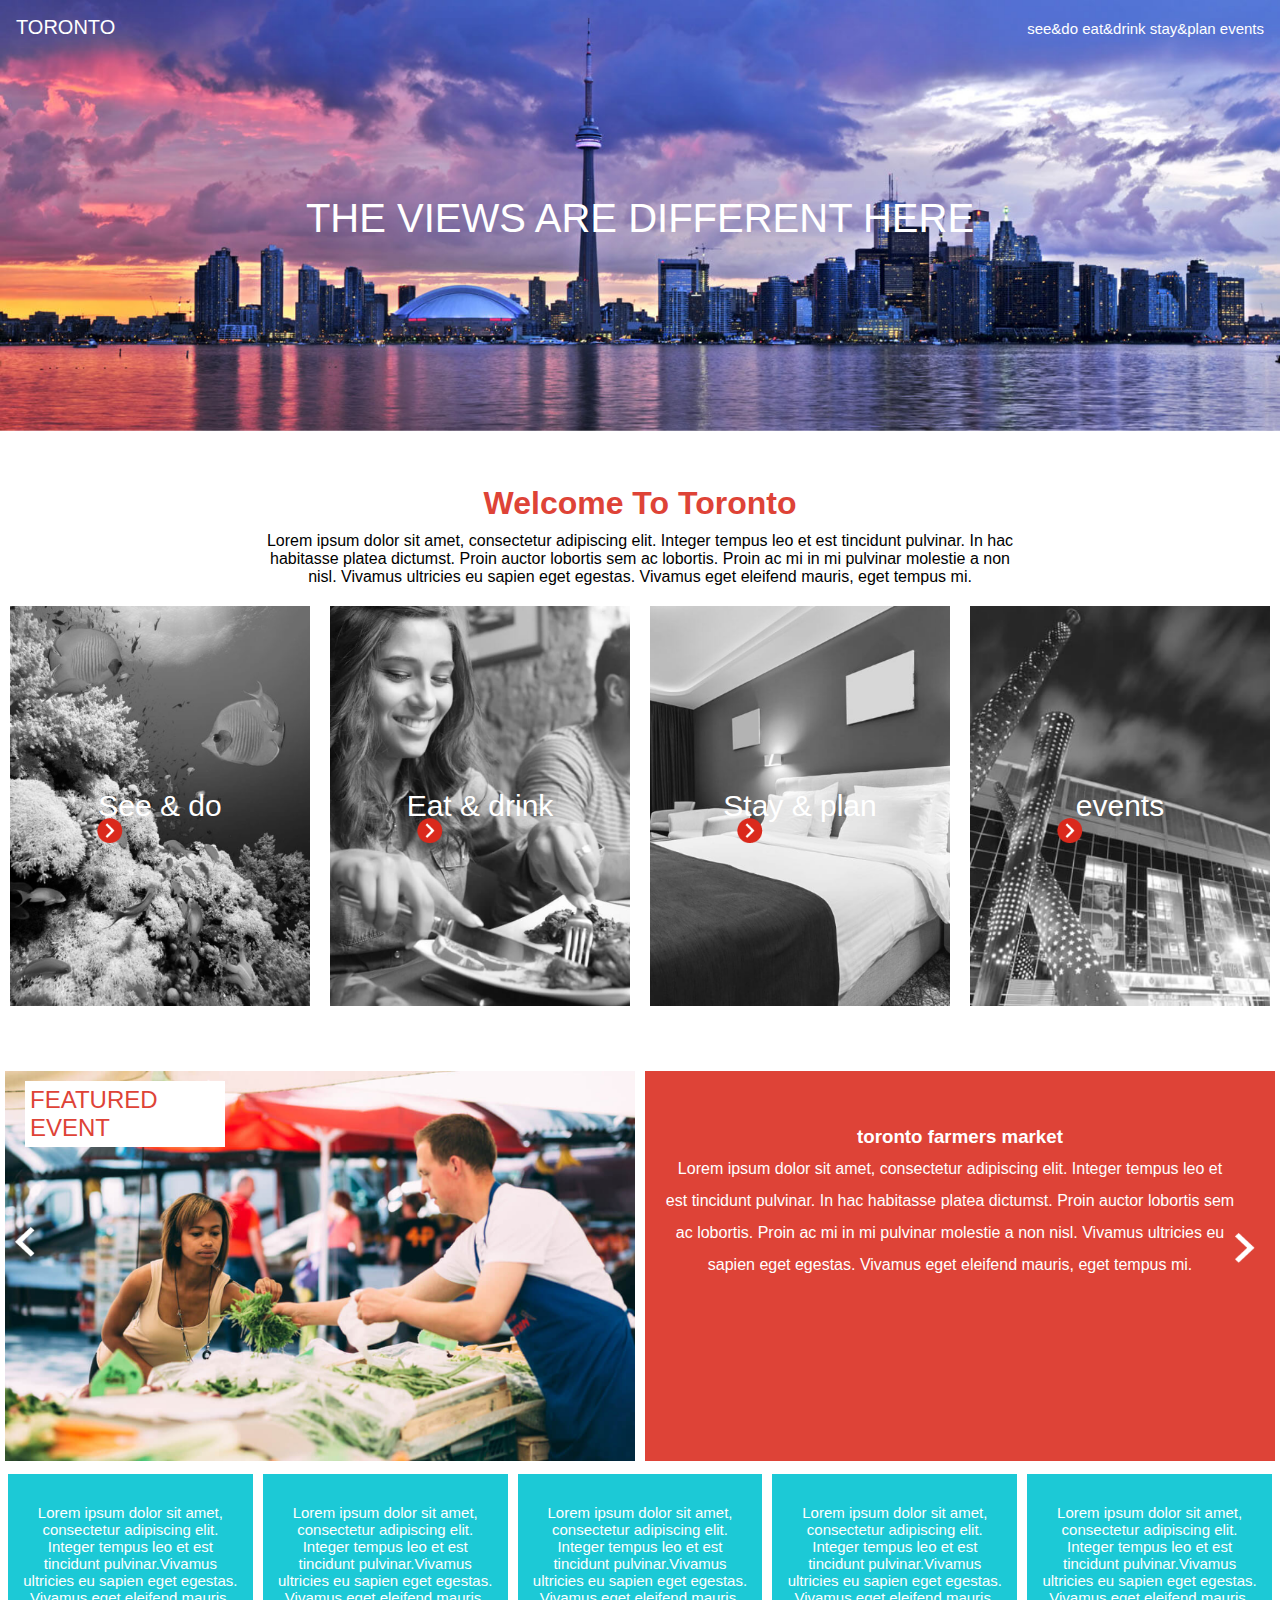
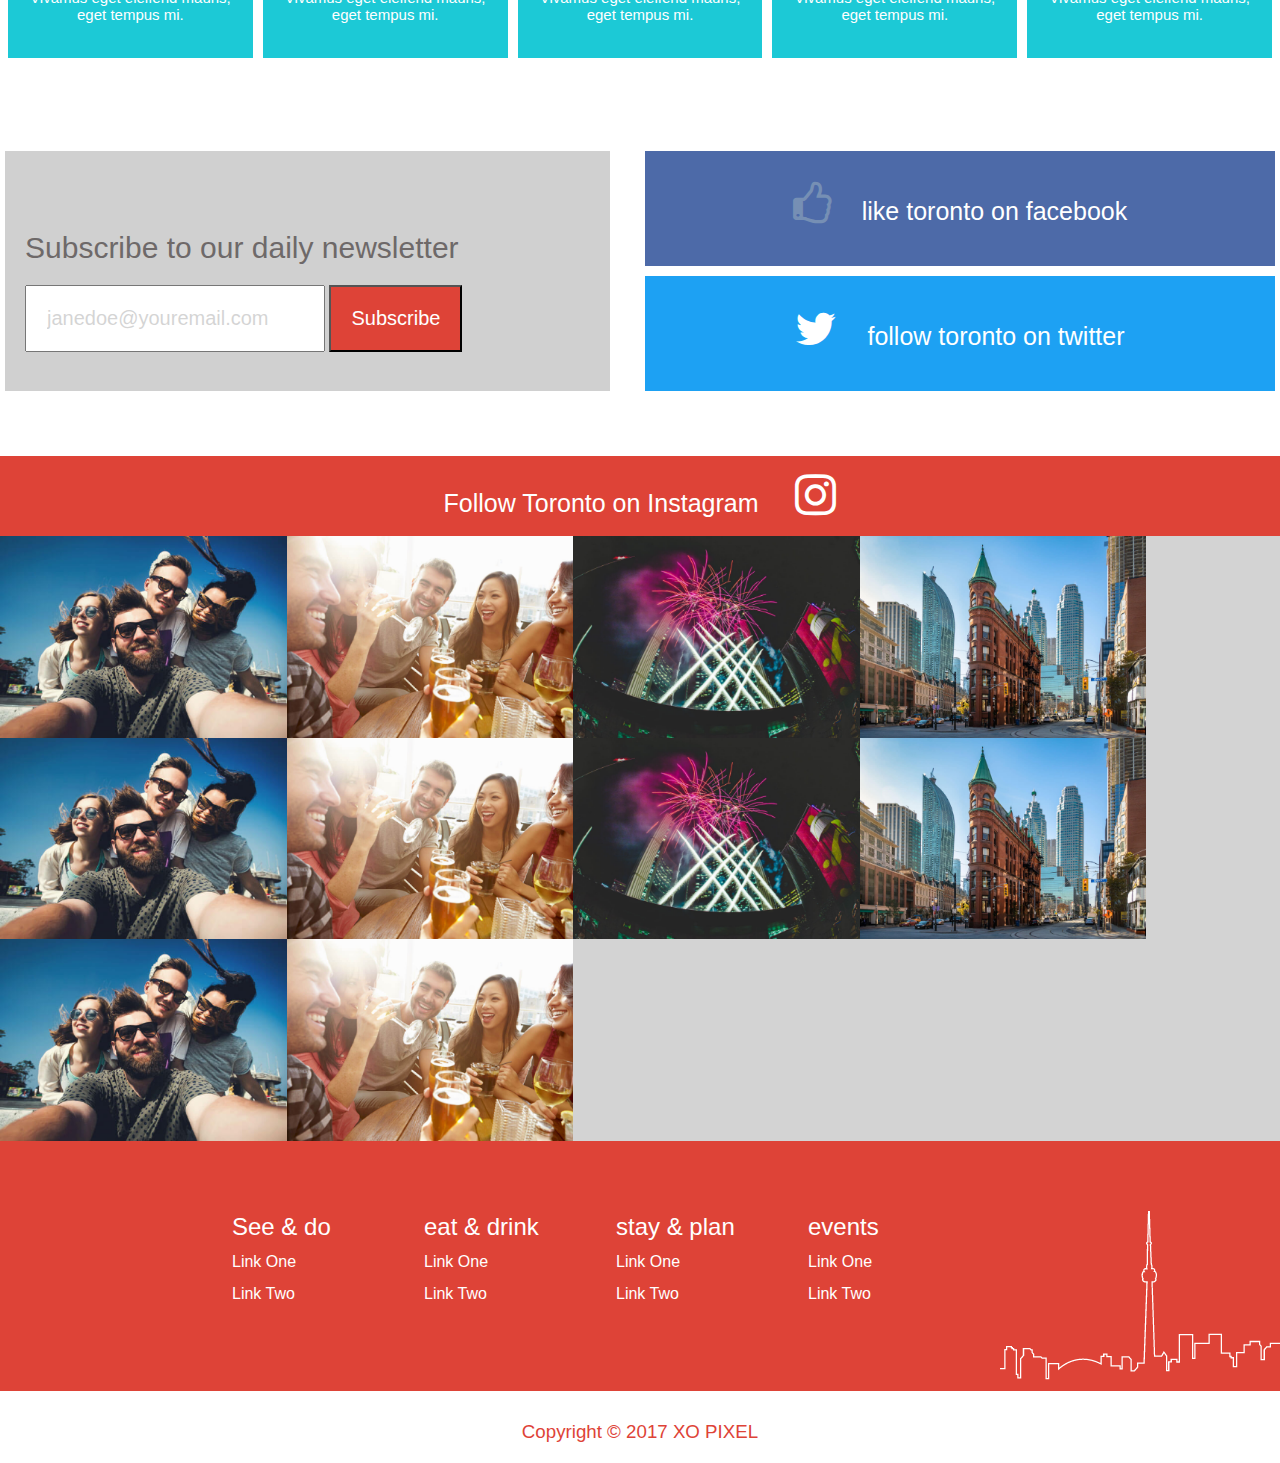
<file: index.html>
<!DOCTYPE html>
<html lang="en">
<head>
    <meta charset="UTF-8">
    <meta name="viewport" content="width=device-width, initial-scale=1.0">
    <link rel="stylesheet" href="style.css">
    <link rel="stylesheet" href="https://cdnjs.cloudflare.com/ajax/libs/font-awesome/4.7.0/css/font-awesome.min.css">
    <title>Document</title>
</head>
<body>
    <header>
        <div class="container">
            <img src="./img/AdobeStock_10709082.png" alt=""> 
            <div class="centered">The views are different here</div>
            <div class="top-left">Toronto</div>
            <div class="top-right">
                    <ul>
                        <li>see&do</li>
                        <li>eat&drink</li>
                        <li>stay&plan</li>
                        <li>events</li>
                    </ul>
            </div>

        </div> 
        <h1>Welcome to Toronto</h1>  
            <p class="welcome">Lorem ipsum dolor sit amet, consectetur adipiscing elit. Integer tempus leo et est tincidunt pulvinar. 
                In hac habitasse platea dictumst. Proin auctor lobortis sem ac lobortis. Proin ac mi in mi pulvinar molestie a non nisl. 
                Vivamus ultricies eu sapien eget egestas. Vivamus eget eleifend mauris, eget tempus mi.
            </p>
    </header>
    <div class="menu">
        <p class="See">See & do 
         <br><img class="arrow-button" src="./img/Arrow Button.png" alt=""></p>
        <p class="Eat">Eat & drink
         <br><img class="arrow-button" src="./img/Arrow Button.png" alt=""></p>
        <p class="Stay">Stay & plan
         <br><img class="arrow-button" src="./img/Arrow Button.png" alt=""></p>
        <p class="Event">events        
         <br><img class="arrow-button" src="./img/Arrow Button.png" alt=""></p>
    </div>

    <div class="content1">
        <div class="Featured_event">
            <h2>Featured Event</h2>
            <input class="path_left" type="image" src="./img/path_left.png" /></div>
        <div class="Featured_event2">
            <h3 width="400px" ><font color="white">toronto farmers market</font></h3>  
            <input class="path" type="image" src="./img/path.png" />
            <p>Lorem ipsum dolor sit amet, consectetur adipiscing elit. Integer tempus leo et est tincidunt pulvinar. 
                In hac habitasse platea dictumst. Proin auctor lobortis sem ac lobortis. Proin ac mi in mi pulvinar molestie a non nisl. 
                Vivamus ultricies eu sapien eget egestas. Vivamus eget eleifend mauris, eget tempus mi.</p><br>
                
        </div>

    </div>

    <div class="content">
        <div class="item1">Lorem ipsum dolor sit amet, consectetur adipiscing elit. 
            Integer tempus leo et est tincidunt pulvinar.Vivamus ultricies eu sapien eget egestas. 
            Vivamus eget eleifend mauris, eget tempus mi.</div>
        <div class="item2">Lorem ipsum dolor sit amet, consectetur adipiscing elit. 
            Integer tempus leo et est tincidunt pulvinar.Vivamus ultricies eu sapien eget egestas. 
            Vivamus eget eleifend mauris, eget tempus mi.</div>
        <div class="item3">Lorem ipsum dolor sit amet, consectetur adipiscing elit. 
            Integer tempus leo et est tincidunt pulvinar.Vivamus ultricies eu sapien eget egestas. 
            Vivamus eget eleifend mauris, eget tempus mi.</div>  
        <div class="item4">Lorem ipsum dolor sit amet, consectetur adipiscing elit. 
            Integer tempus leo et est tincidunt pulvinar.Vivamus ultricies eu sapien eget egestas. 
            Vivamus eget eleifend mauris, eget tempus mi.</div>
        <div class="item5">Lorem ipsum dolor sit amet, consectetur adipiscing elit. 
            Integer tempus leo et est tincidunt pulvinar.Vivamus ultricies eu sapien eget egestas. 
            Vivamus eget eleifend mauris, eget tempus mi.</div>
    </div>

    <div class="social">
        <div class="subscribe">
            <h3 id="sub">Subscribe to our daily newsletter</h3>
            <input type="text" placeholder="janedoe@youremail.com">
            <button>Subscribe</button>
        </div>
        <div class="facebook"><span><i class="fa fa-thumbs-o-up w3-text-indigo" style="font-size:45px;"></i></span>like toronto on facebook</div>
        <div class="twitter"><span><i class="fa fa-twitter" style="font-size:45px"></i></span>follow toronto on twitter</div>


    </div>
<footer>
    <div class="instagram"><span>Follow Toronto on Instagram</span> 
        <i class="fa fa-instagram" style="font-size:48px;color:white"></i>

    </div>

    <div class="pictures">
        <div>
            <img src="./img/foot_Image1.png"></img>
            <img src="./img/foot_Image2.png"></img>
            <img src="./img/foot_Image3.png"></img>
            <img src="./img/foot_Image4.png"></img>
            <img src="./img/foot_Image1.png"></img>
            <img src="./img/foot_Image2.png"></img>
            <img src="./img/foot_Image3.png"></img>
            <img src="./img/foot_Image4.png"></img>
            <img src="./img/foot_Image1.png"></img>
            <img src="./img/foot_Image2.png"></img>
        </div>
    </div>
    <div class="foot_menu">
        <div></div>
        <div ><font size="5px">See & do</font> <br>Link One <br> Link Two </div>
        <div><font size="5px">eat & drink</font> <br>Link One <br> Link Two</div>
        <div><font size="5px">stay & plan</font> <br>Link One <br> Link Two</div>
        <div><font size="5px">events</font> <br>Link One <br> Link Two</div>
        
        <div class="line_art"><img src="./img/Toronto Line Art.png" alt=""></div>
    </div>
    <h3>Copyright © 2017 XO PIXEL</h3>
</footer>    
</body>

</html>
</file>
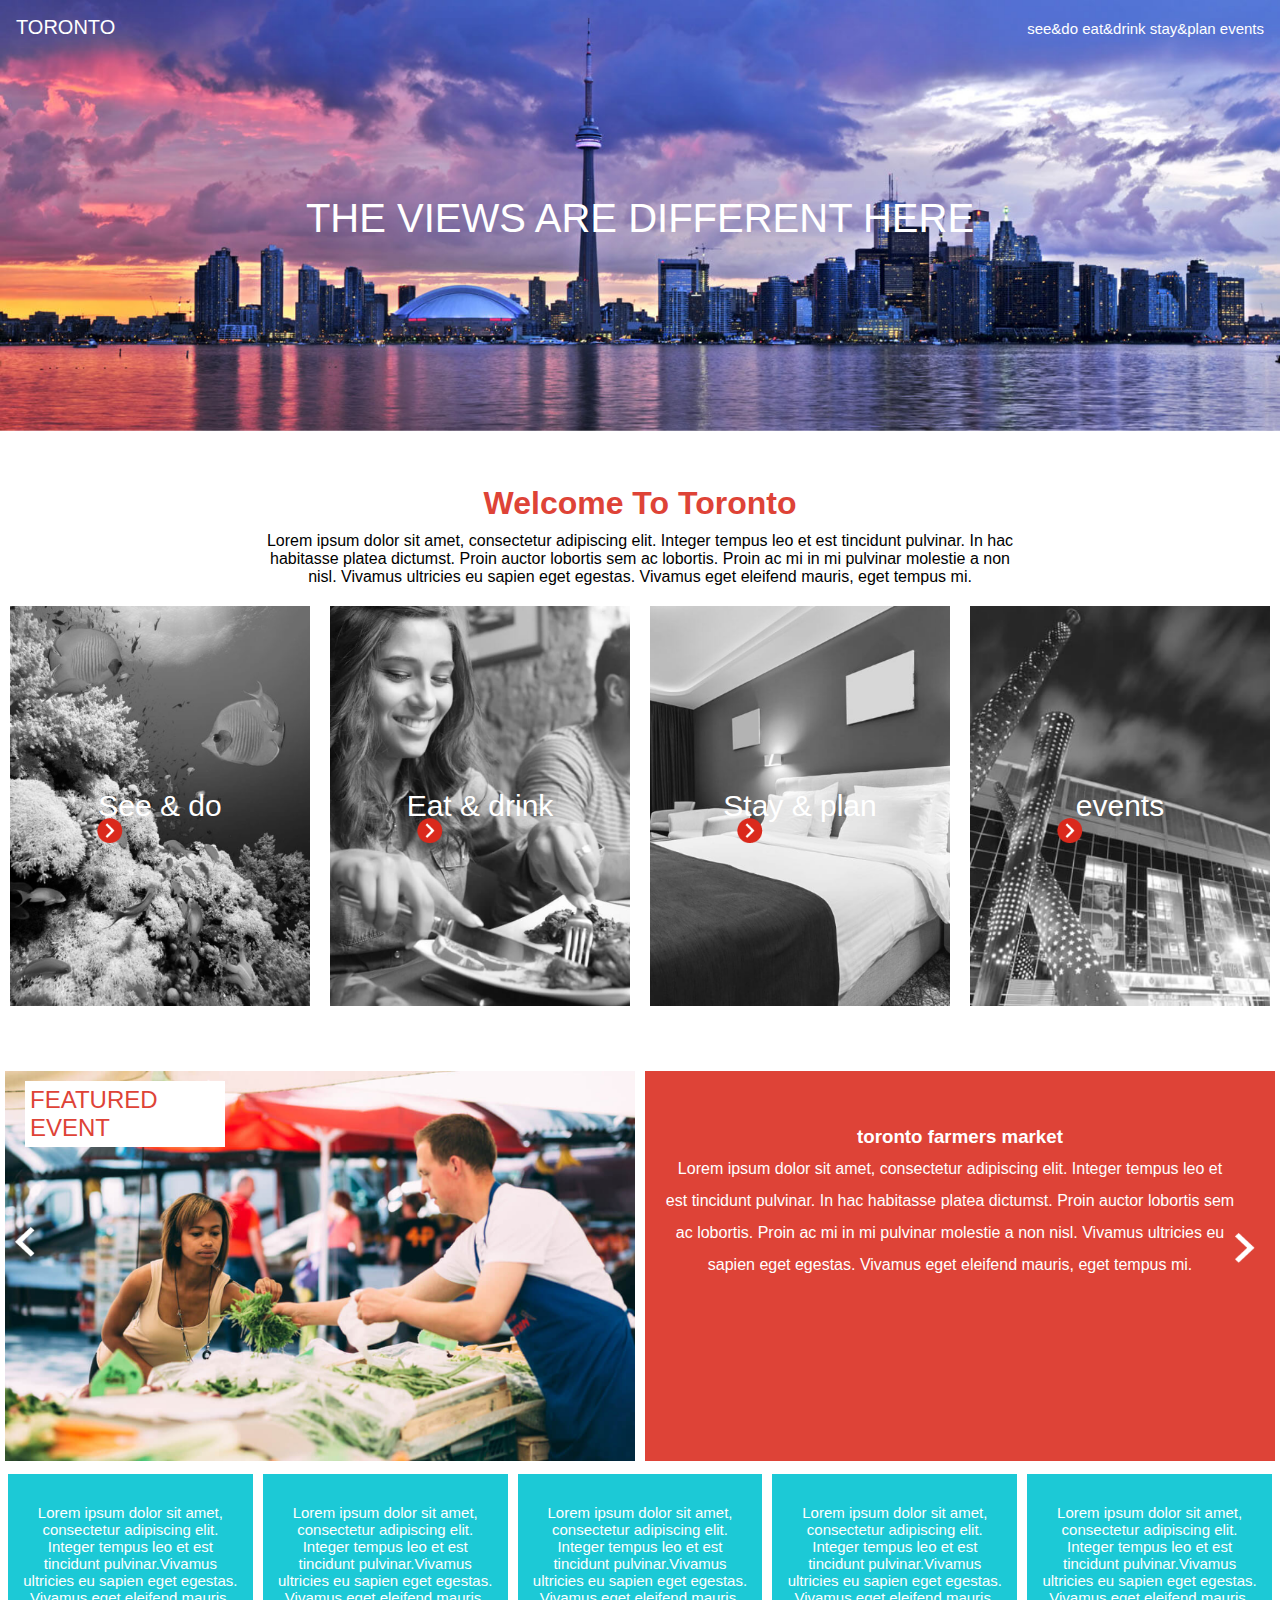
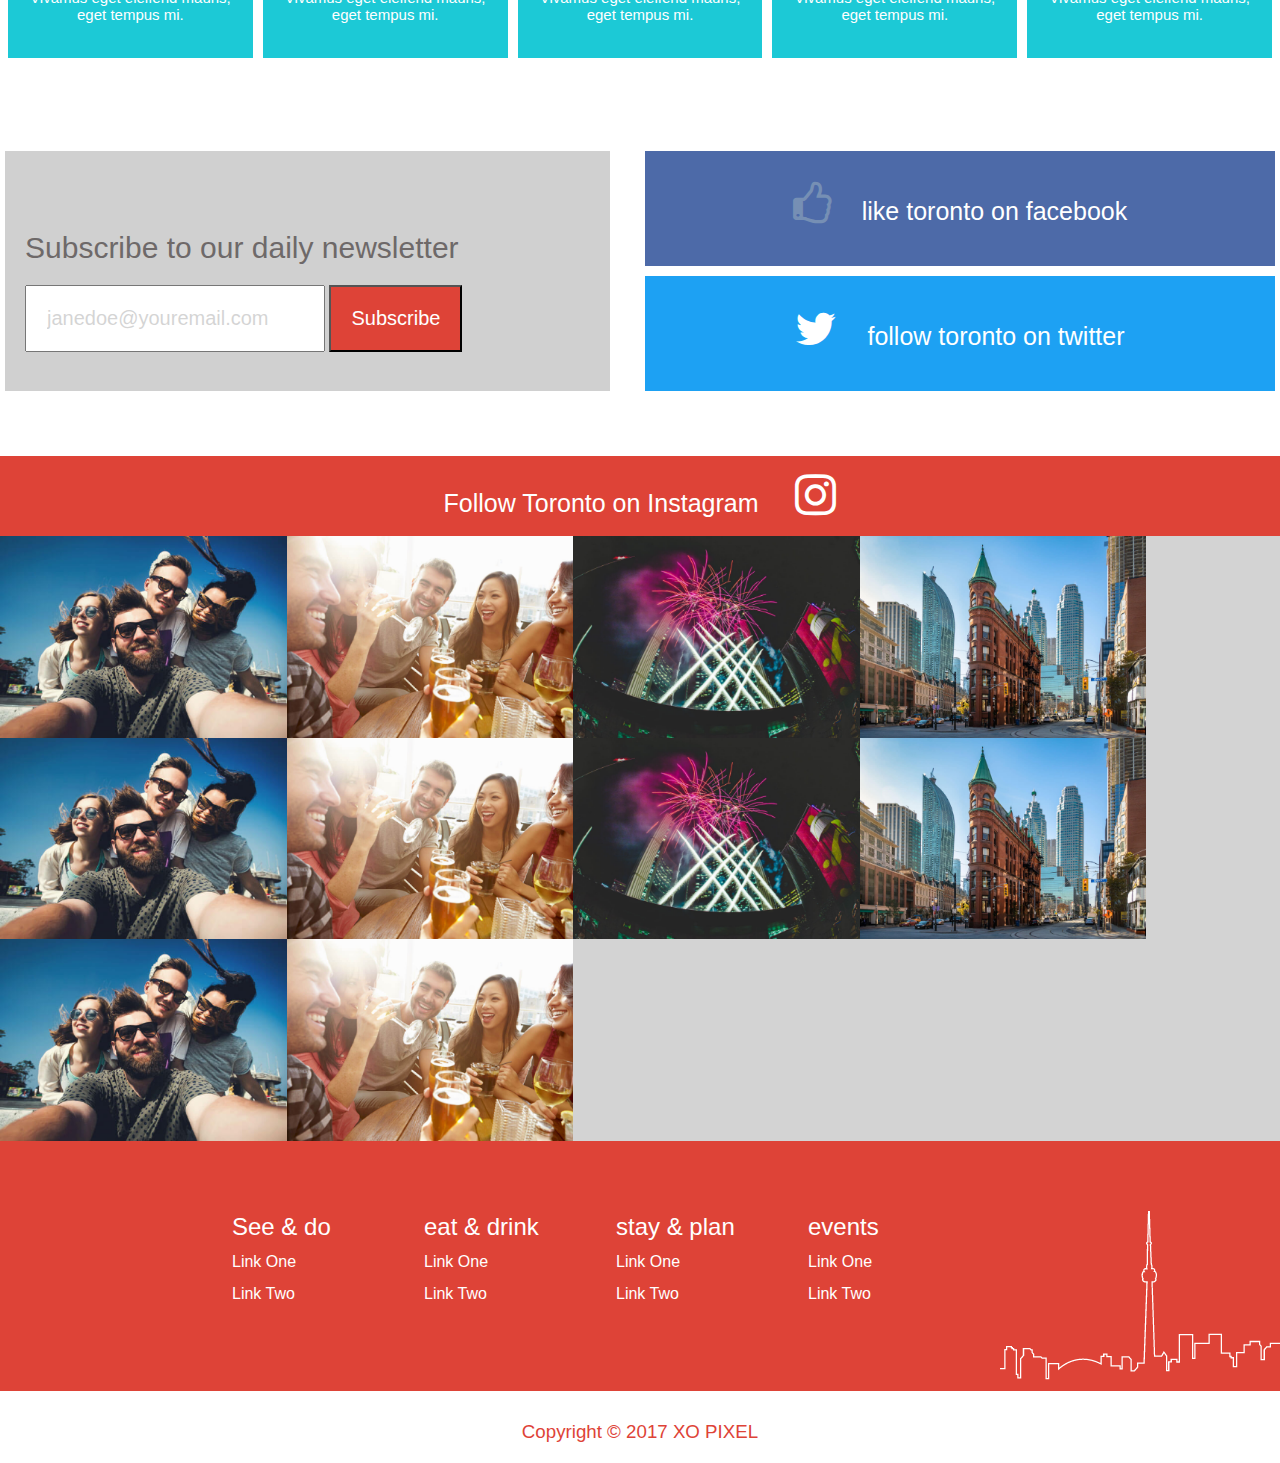
<file: toronto.html>
<!DOCTYPE html>
<html lang="en">
<head>
    <meta charset="UTF-8">
    <meta name="viewport" content="width=device-width, initial-scale=1.0">
    <link rel="stylesheet" href="style.css">
    <link rel="stylesheet" href="https://cdnjs.cloudflare.com/ajax/libs/font-awesome/4.7.0/css/font-awesome.min.css">
    <title>Document</title>
</head>
<body>
    <header>
        <div class="container">
            <img src="./img/AdobeStock_10709082.png" alt=""> 
            <div class="centered">The views are different here</div>
            <div class="top-left">Toronto</div>
            <div class="top-right">
                    <ul>
                        <li>see&do</li>
                        <li>eat&drink</li>
                        <li>stay&plan</li>
                        <li>events</li>
                    </ul>
            </div>

        </div> 
        <h1>Welcome to Toronto</h1>  
            <p class="welcome">Lorem ipsum dolor sit amet, consectetur adipiscing elit. Integer tempus leo et est tincidunt pulvinar. 
                In hac habitasse platea dictumst. Proin auctor lobortis sem ac lobortis. Proin ac mi in mi pulvinar molestie a non nisl. 
                Vivamus ultricies eu sapien eget egestas. Vivamus eget eleifend mauris, eget tempus mi.
            </p>
    </header>
    <div class="menu">
        <p class="See">See & do 
         <br><img class="arrow-button" src="./img/Arrow Button.png" alt=""></p>
        <p class="Eat">Eat & drink
         <br><img class="arrow-button" src="./img/Arrow Button.png" alt=""></p>
        <p class="Stay">Stay & plan
         <br><img class="arrow-button" src="./img/Arrow Button.png" alt=""></p>
        <p class="Event">events        
         <br><img class="arrow-button" src="./img/Arrow Button.png" alt=""></p>
    </div>

    <div class="content1">
        <div class="Featured_event">
            <h2>Featured Event</h2>
            <input class="path_left" type="image" src="./img/path_left.png" /></div>
        <div class="Featured_event2">
            <h3 width="400px" ><font color="white">toronto farmers market</font></h3>  
            <input class="path" type="image" src="./img/path.png" />
            <p>Lorem ipsum dolor sit amet, consectetur adipiscing elit. Integer tempus leo et est tincidunt pulvinar. 
                In hac habitasse platea dictumst. Proin auctor lobortis sem ac lobortis. Proin ac mi in mi pulvinar molestie a non nisl. 
                Vivamus ultricies eu sapien eget egestas. Vivamus eget eleifend mauris, eget tempus mi.</p><br>
                
        </div>

    </div>

    <div class="content">
        <div class="item1">Lorem ipsum dolor sit amet, consectetur adipiscing elit. 
            Integer tempus leo et est tincidunt pulvinar.Vivamus ultricies eu sapien eget egestas. 
            Vivamus eget eleifend mauris, eget tempus mi.</div>
        <div class="item2">Lorem ipsum dolor sit amet, consectetur adipiscing elit. 
            Integer tempus leo et est tincidunt pulvinar.Vivamus ultricies eu sapien eget egestas. 
            Vivamus eget eleifend mauris, eget tempus mi.</div>
        <div class="item3">Lorem ipsum dolor sit amet, consectetur adipiscing elit. 
            Integer tempus leo et est tincidunt pulvinar.Vivamus ultricies eu sapien eget egestas. 
            Vivamus eget eleifend mauris, eget tempus mi.</div>  
        <div class="item4">Lorem ipsum dolor sit amet, consectetur adipiscing elit. 
            Integer tempus leo et est tincidunt pulvinar.Vivamus ultricies eu sapien eget egestas. 
            Vivamus eget eleifend mauris, eget tempus mi.</div>
        <div class="item5">Lorem ipsum dolor sit amet, consectetur adipiscing elit. 
            Integer tempus leo et est tincidunt pulvinar.Vivamus ultricies eu sapien eget egestas. 
            Vivamus eget eleifend mauris, eget tempus mi.</div>
    </div>

    <div class="social">
        <div class="subscribe">
            <h3 id="sub">Subscribe to our daily newsletter</h3>
            <input type="text" placeholder="janedoe@youremail.com">
            <button>Subscribe</button>
        </div>
        <div class="facebook"><span><i class="fa fa-thumbs-o-up w3-text-indigo" style="font-size:45px;"></i></span>like toronto on facebook</div>
        <div class="twitter"><span><i class="fa fa-twitter" style="font-size:45px"></i></span>follow toronto on twitter</div>


    </div>
<footer>
    <div class="instagram"><span>Follow Toronto on Instagram</span> 
        <i class="fa fa-instagram" style="font-size:48px;color:white"></i>

    </div>

    <div class="pictures">
        <div>
            <img src="./img/foot_Image1.png"></img>
            <img src="./img/foot_Image2.png"></img>
            <img src="./img/foot_Image3.png"></img>
            <img src="./img/foot_Image4.png"></img>
            <img src="./img/foot_Image1.png"></img>
            <img src="./img/foot_Image2.png"></img>
            <img src="./img/foot_Image3.png"></img>
            <img src="./img/foot_Image4.png"></img>
            <img src="./img/foot_Image1.png"></img>
            <img src="./img/foot_Image2.png"></img>
        </div>
    </div>
    <div class="foot_menu">
        <div></div>
        <div ><font size="5px">See & do</font> <br>Link One <br> Link Two </div>
        <div><font size="5px">eat & drink</font> <br>Link One <br> Link Two</div>
        <div><font size="5px">stay & plan</font> <br>Link One <br> Link Two</div>
        <div><font size="5px">events</font> <br>Link One <br> Link Two</div>
        
        <div class="line_art"><img src="./img/Toronto Line Art.png" alt=""></div>
    </div>
    <h3>Copyright © 2017 XO PIXEL</h3>
</footer>    
</body>

</html>
</file>
<file: style.css>
*{
    font-family: 'Trebuchet MS', 'Lucida Sans Unicode', 'Lucida Grande', 'Lucida Sans', Arial, sans-serif;
    margin: 0;
    box-sizing: border-box;
}
header{
    text-align: center;
    
}
.container {
    position: relative;
    color: white;
    font-family: 'Trebuchet MS', 'Lucida Sans Unicode', 'Lucida Grande', 'Lucida Sans', Arial, sans-serif;
    text-transform: uppercase;
}
.centered {
    position: absolute;
    top: 50%;
    left: 50%;
    transform: translate(-50%, -50%);
    font-size: 40px;
    white-space: nowrap;

}
.top-left {
    position: absolute;
    top: 16px;
    left: 16px;
    font-size: 20px;
}
.top-right {
    position: absolute;
    float: right;
    font-size: 15px;
    margin-top: 20px;
    top: 0px;
    right:16px;
}
.container>img{
    
    width: 100%;
}
h1{
  margin: auto;
  width: 50%;
  padding-top: 50px;
  color: #DE4337;    
  text-transform: capitalize;

}
h2{
    color: #DE4337;
    padding: 5px;
    margin: 0px 10px;
    width: 200px;
    background-color: white;
    text-transform: uppercase;
    font-weight: 100;
}
h3{
    text-align: center;
    margin-top: 30px;
}
ul>li{
    display: inline;
    padding:0 0 100px 0;
    text-transform: none;
    color: white;
}
.welcome{
  margin: auto;
  width: 60%;
  padding: 10px;
  word-wrap: normal;
  text-align: center;

}
.menu{
  display: flex;
  flex-flow: wrap row;
  justify-content: space-evenly;
  align-content: stretch;
}
.menu>p{
    width: 300px;
    height: 400px;
    margin: 10px;
    font-family: Arial, Helvetica, sans-serif;
    max-width:100%;
    display: flex; 
    justify-content: center;
    align-items: center;   
    color: white;
}
p{
    white-space: normal;

}
.See{
    background-image: url("./img/See&do.png");
    background-size: cover;
    font-size: 30px;
}
.Eat{
    background-image: url("./img/Eat&drink.png");
    background-size: cover;
    font-size: 30px;

}
.Stay{
    background-image: url("./img/Stay&plan.png");
    background-size: cover;
    font-size: 30px;

}
.Event{
    background-image: url("./img/event.png");
    background-size: cover;
    font-size: 30px;

}
.arrow-button{
    height: 30px;
    width: 30px;
    position:absolute;
    margin-top: 50px;
    margin-right: 100px;
}
.content1{
    display: grid;
    grid-template-columns: 5% 1fr 1fr 5%;
    grid-template-rows: 100%;
    background-color: white;
    margin: 50px 0px 0px 0px;
    height: 400px;
    width: 100%;
}
.content{
    display: grid;
    grid-template-columns: 20% 20% 20% 20% 20%;
    grid-template-rows: auto;
    height: 200px;
    border: solid white;
    background-color: white;
    margin-bottom: 80px;
    color: white;
}
.content>div{
    background-color: #1CC9D6;
    text-align: center;
    grid-column: span 1;
    border: solid white thick;
    padding: 30px 10px 10px 10px;
    font-size: 15px;

}
.content1>.Featured_event{
    grid-column: 1 / span 2;
    grid-row: 1 / span 1;
    color: teal;
    padding: 10px 10px 10px 10px;
    border: solid white thick;
    background-image: url(./img/AdobeStock_138888689.png);
    background-repeat: no-repeat;
    background-size: cover;

    
}
.content1>.Featured_event2{
    grid-column: 3 / span 2;
    grid-row: 1 / span 1;
    color: white;
    padding: 20px;
    background-color: #DE4337;
    background-repeat: no-repeat;
    background-size: cover;
    border: solid thick white;
    text-align: center;
    line-height: 200%;
}
.content1>h1{

}
.path{
    height: 30px;
    width: 20px;
    position:relative;
    float: right;
    grid-column: 3 / span 1;
    margin-top: 80px;
    color: white;

}
.path_left{
    grid-column: 1 / span 1;
    height: 30px;
    width: 20px;
    position:absolute;   
    float: left; 
    margin-top: 80px;
    color: white;
}
.social{
    display: grid;
    grid-template-columns: 50% 50%;
    grid-template-rows: 50% 50%;
    background-color: rgb(208, 208, 208);
    height: 250px;
    margin-bottom: 60px;
}
.subscribe>button{
    font-size: 20px;
    padding: 20px;
    background-color: #DE4337;
    color: white;
    font-family: sans-serif;
    grid-column: 1 / span 1;
    grid-row: 1 / span ;

}
.subscribe>input{
    font-size: 20px;
    padding: 20px;
    width: 300px;
    margin: 0px 0px 20px 20px;
    grid-column: 1 / span 1;
    grid-row: 1 / span ;

}
::placeholder { /* Chrome, Firefox, Opera, Safari 10.1+ */
    opacity: 0.3; /* Firefox */
    font-family: sans-serif;

  }
.subscribe{
    grid-column: 1 / span 1;
    grid-row: 1 / span 2;
    border: solid thick white;
    border-right: 30px solid white;
    padding-top: 50px;

}
.subscribe>#sub{
    text-align: justify;
    font-size: 30px;
    font-weight: 400;
    padding-bottom: 20px;
    margin-left: 20px;
    color: rgb(110, 105, 105);
    font-family: sans-serif;

}
.facebook{
    grid-column: 2 /span 1;
    grid-row: 1 / span 1;
    background-color: rgb(77, 106, 168);
    border: solid thick white;
    text-align: center;
    color: white;
    padding: 30px 0;
    font-size: 25px;
}
.twitter{

    grid-column: 2 /span 1;
    grid-row: 2 / span 1;
    background-color: rgb(29, 161, 243);
    border: solid thick white;
    text-align: center;
    color: white;
    padding: 30px 0;
    font-size: 25px;
  
}

.w3-text-indigo, .w3-hover-text-indigo:hover {
    color: rgb(118, 143, 180)!important;
    
}
span {
    margin-right: 30px;
}
.instagram{
    background-color: #DE4337;
    height: 80px;
    text-align: center;
    padding: 15px 0;
    color: white;
    font-size: 25px;
    font-weight: 500;
}
.pictures>div {
    background: #D3D3D3;
    width:100%;
    margin: 0 auto;
    display: flex;
    flex-wrap: wrap;
    flex-direction: row;
    
  }
  
 .pictures>div>img {
  width: 286.5px;
  text-align: center;
  line-height: 200px;
  }

.foot_menu{
    display: grid;
    grid-template-columns: 15% 15% 15% 15% 15% auto;
    grid-template-rows: auto;
    background-color: #DE4337;
    height: 250px;
    margin-bottom: auto;
    font-family: sans-serif;

  }
.foot_menu>div{
    color: white;
    padding: 70px 0px 20px 40px;
    text-align: justify;
    line-height: 200%;
}


footer>h3{
    color: #DE4337;
    padding-bottom: 20px;
    font-weight: 300;
}
    @media screen and (max-width: 1000px) {
    .subscribe>#sub{
        text-align: justify;
        font-size: 20px;
        padding: 5px;
        color: rgb(110, 105, 105);
        font-family: sans-serif;
    
    }
    .subscribe>input{
        font-size: 20px;
        padding: 20px;
        width: 100px;
        margin: 0px 0px 20px 20px;
        grid-column: 1 / span 1;
        grid-row: 1 / span ;
    
    }
    .content{
        padding: 0px;
        font-size: 15px;
    }
    .content>div{
        padding: 0px;
        font-size: 15px;
    }
    .foot_menu>.line_art{
        display: none;
    }
    

    }
    @media screen and (max-width: 650px) {
    body{
        box-sizing: border-box;
        font-size: 20px;
        width: 100%;
    }
    .centered{
        font-size: 20px;

    }
    .top-right{
        margin-top: 5px;
        font-size: 10px;
    }
    .top-left{
        margin: -10px;
        font-size: 10px;
    }
    .content1>.Featured_event{
        background-image: url(./img/toronto_feature.jpg);
        font-size: 15px;
    }
    .content1>.Featured_event2>p{
        font-size: 10px;
        padding: 10px;
        word-wrap: normal;
        text-align: center;
        line-height: 200%;
    }
    .foot_menu>div{
        padding: 50px 10px 20px 10px;
        line-height: 30px;    
        font-size: 15px;
    }
    .subscribe>#sub{
        text-align: justify;
        font-size: 20px;
        padding: 5px;
        color: rgb(110, 105, 105);
        font-family: sans-serif;
    
    }
    .subscribe>input{
        font-size: 25px;
        padding: 10px;
        width: 100px;
        margin: 0px 0px 20px 20px;
        grid-column: 1 / span 1;
        grid-row: 1 / span ;
    
    }
    .subscribe>button{
        font-size: 15px;
        padding: 20px;
    }
    
    }

    @media screen and (max-width: 540px) {
    
        .subscribe>h3{
            font-size: 20px !important;
            margin: -10px 0px 0px 0px;
        }
        .subscribe>button{
            margin: -12px 0px 0px 20px;
        }
        .content{
            padding: 0px;
            font-size: 13px;
        }
        .content>div{
            padding: 0px;

            font-size: 13px;
        }
        .content1>.Featured_event>h2{
            font-size: 10px;
            width: 100px;
        }
        .instagram{
            font-size: 20px;
        }
        .facebook{
            padding: 40px 30px;
            font-size: 0px;
        }
        .twitter{
            padding: 40px 30px;
            font-size: 0px;
            color: rgb(29, 161, 243);

        }
        span{
            color: white;
        }
        .foot_menu{
            display: grid;
            grid-gap: 10px;
        }
        .foot_menu>div{
            color: white;
            padding: 20px 0px 20px 20px;
            text-align: justify;
            line-height: 200%;
            margin-top: -10px;
        }
        .pictures>div{
            display: flex;
            flex-wrap: nowrap;
            flex-direction: column;
            justify-content: center;
            align-items: center;
        }
 }       
 @media screen and (max-width: 410px) {
    .centered{
            font-size: 20px;

        }
        .top-right{
            margin-top: 5px;
            font-size: 10px;
        }
        .top-left{
            margin: -10px;
            font-size: 10px;
        }

    
}
</file>
